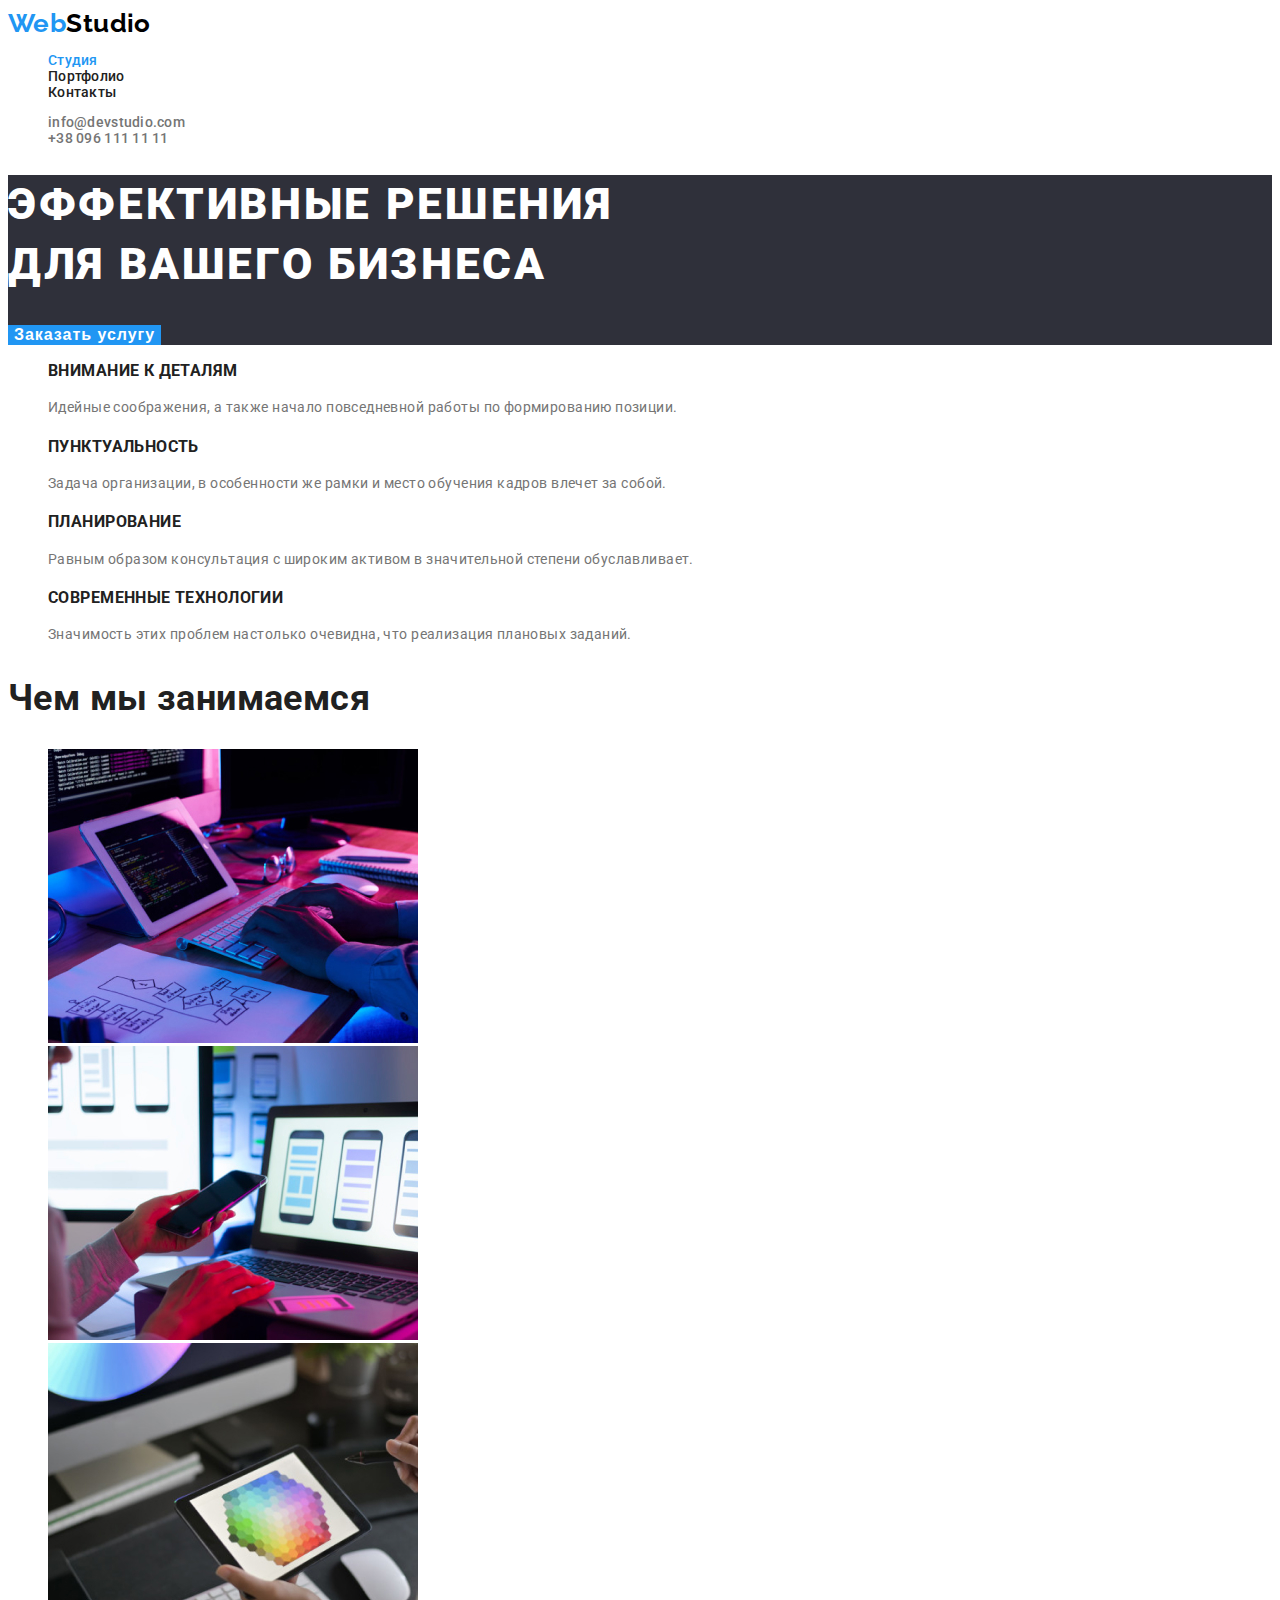
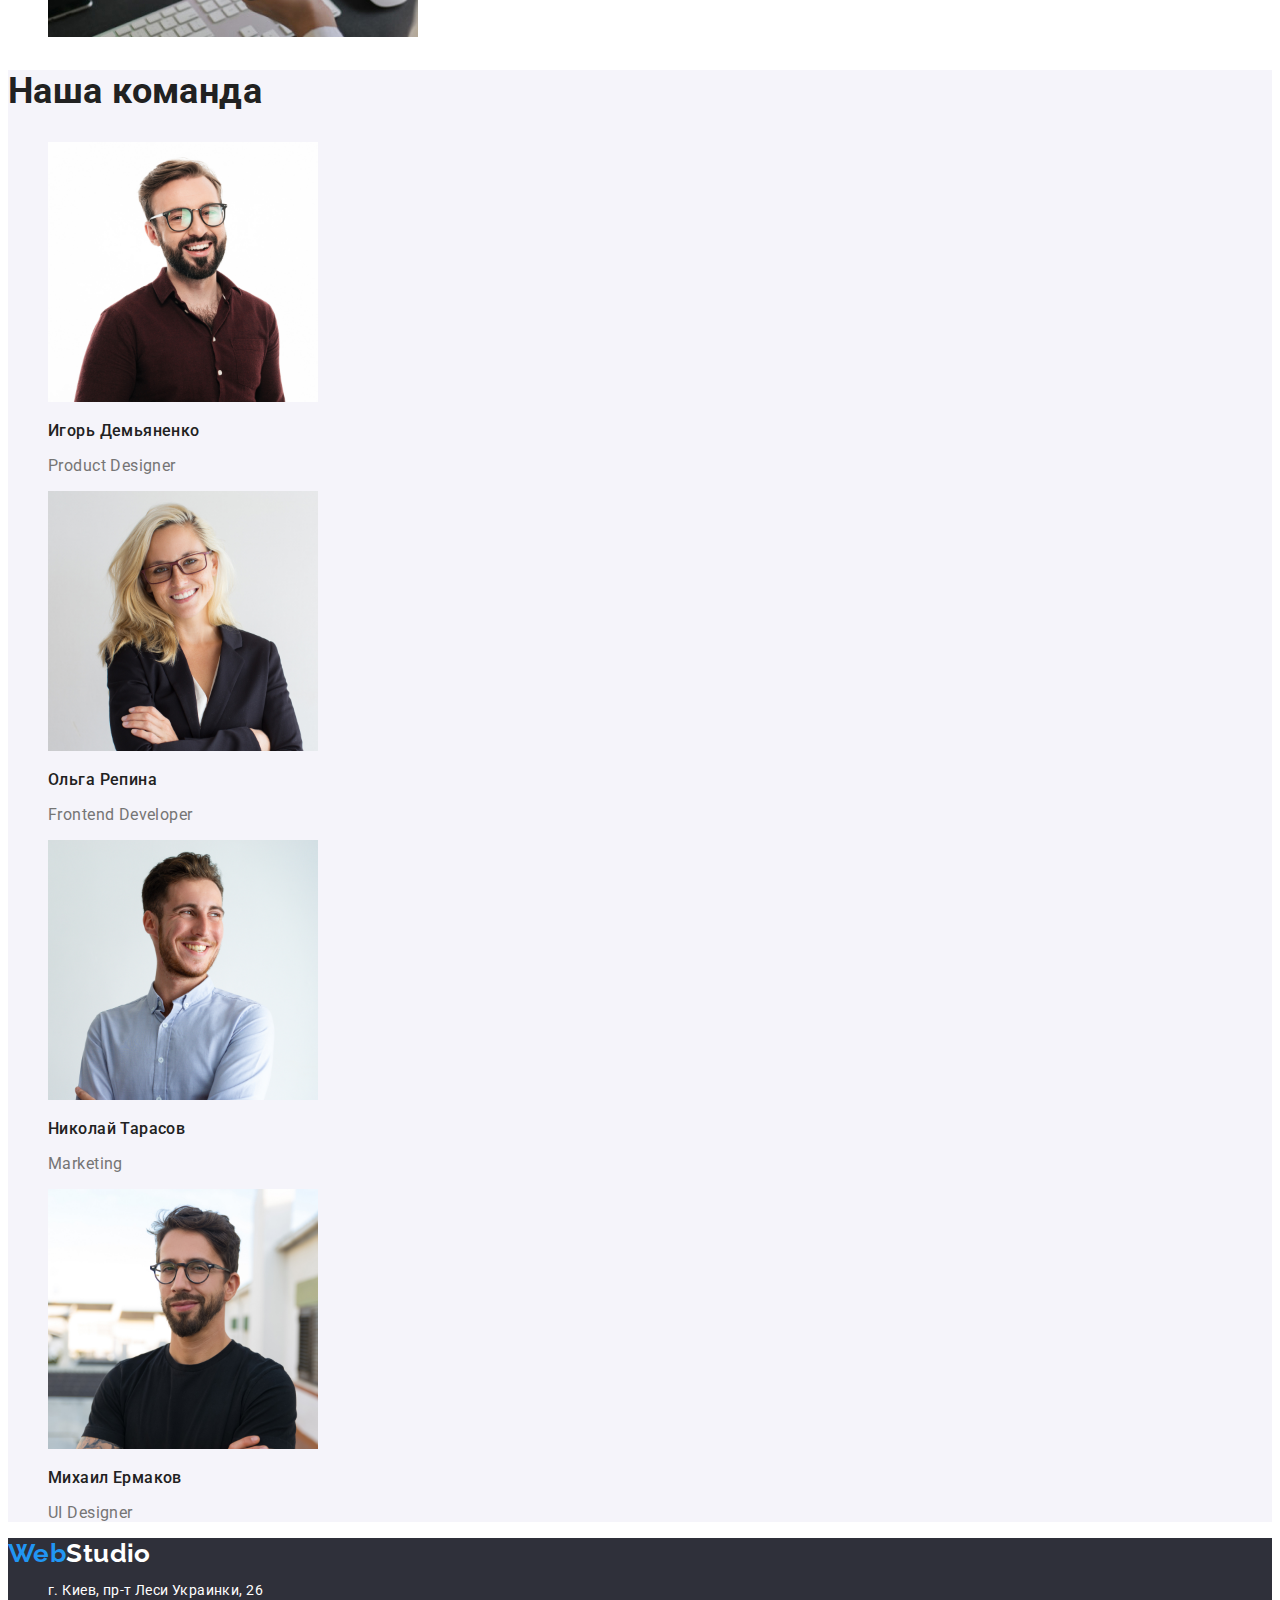
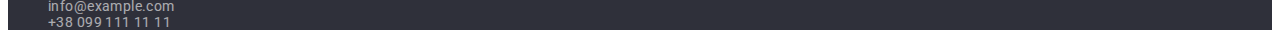
<file: index.html>
<!DOCTYPE html>
<html lang="ru">
  <head>
    <meta charset="UTF-8" />
    <meta name="viewport" content="width=device-width, initial-scale=1.0" />
    <title>Студия</title>
    <link rel="preconnect" href="https://fonts.gstatic.com" />
    <link
      href="https://fonts.googleapis.com/css2?family=Raleway:wght@700&family=Roboto:wght@400;500;700;900&display=swap"
      rel="stylesheet"
    />
    <link rel="stylesheet" href="./css/style.css" />
  </head>
  <body>
    <!-- Header -->
    <header>
      <!-- Navigation -->
      <nav>
        <a href="./" class="logo"><span>Web</span>Studio</a>
        <ul class="nav">
          <li><a href="#" class="nav-link active">Студия</a></li>
          <li><a href="./portfolio.html" class="nav-link">Портфолио</a></li>
          <li><a href="#" class="nav-link">Контакты</a></li>
        </ul>
      </nav>
      <ul class="contacts">
        <li>
          <a href="mailto:info@devstudio.com" class="contacts-link"
            >info@devstudio.com</a
          >
        </li>
        <li>
          <a href="tel:+380961111111" class="contacts-link"
            >+38 096 111 11 11</a
          >
        </li>
      </ul>
    </header>
    <!-- Main -->
    <main>
      <!-- Hero -->
      <section class="hero">
        <h1 class="hero-title">
          Эффективные решения <br />
          для вашего бизнеса
        </h1>
        <button class="hero-button">Заказать услугу</button>
      </section>
      <!--Our advantages -->
      <section class="advantages">
        <h2 class="visually-hidden">Our advantages</h2>
        <ul class="advantages-list">
          <li>
            <h3 class="advantages-title">Внимание к деталям</h3>
            <p class="advantages-text">
              Идейные соображения, а также начало повседневной работы по
              формированию позиции.
            </p>
          </li>
          <li>
            <h3 class="advantages-title">Пунктуальность</h3>
            <p class="advantages-text">
              Задача организации, в особенности же рамки и место обучения кадров
              влечет за собой.
            </p>
          </li>
          <li>
            <h3 class="advantages-title">Планирование</h3>
            <p class="advantages-text">
              Равным образом консультация с широким активом в значительной
              степени обуславливает.
            </p>
          </li>
          <li>
            <h3 class="advantages-title">Современные технологии</h3>
            <p class="advantages-text">
              Значимость этих проблем настолько очевидна, что реализация
              плановых заданий.
            </p>
          </li>
        </ul>
      </section>
      <!-- What we do? -->
      <section class="wedo">
        <h2 class="wedo-title">Чем мы занимаемся</h2>
        <ul class="wedo-list">
          <li>
            <img
              src="./img/what-we-do/img1.jpg"
              alt="программист набирает код"
              width="370"
              height="294"
            />
          </li>
          <li>
            <img
              src="./img/what-we-do/img2.jpg"
              alt="дизайн мобильных интерфейсов"
              width="370"
              height="294"
            />
          </li>
          <li>
            <img
              src="./img/what-we-do/img3.jpg"
              alt="выбирает цвет"
              width="370"
              height="294"
            />
          </li>
        </ul>
      </section>

      <!-- Our command -->
      <section class="command">
        <h2 class="command-title">Наша команда</h2>
        <ul class="command-list">
          <li class="command-item">
            <img
              src="./img/our-command/ihor.jpg"
              alt="Игорь Демьяненко"
              width="270"
              height="260"
            />
            <h3 class="command-subtitle">Игорь Демьяненко</h3>
            <p class="command-text">Product Designer</p>
          </li>
          <li class="command-item">
            <img
              src="./img/our-command/olga.jpg"
              alt="Ольга Репина"
              width="270"
              height="260"
            />
            <h3 class="command-subtitle">Ольга Репина</h3>
            <p class="command-text">Frontend Developer</p>
          </li>
          <li class="command-item">
            <img
              src="./img/our-command/nicolay.jpg"
              alt="Николай Тарасов"
              width="270"
              height="260"
            />
            <h3 class="command-subtitle">Николай Тарасов</h3>
            <p class="command-text">Marketing</p>
          </li>
          <li class="command-item">
            <img
              src="./img/our-command/michail.jpg"
              alt="Игорь Демьяненко"
              width="270"
              height="260"
            />
            <h3 class="command-subtitle">Михаил Ермаков</h3>
            <p class="command-text">UI Designer</p>
          </li>
        </ul>
      </section>
    </main>
    <!-- Footer -->
    <footer class="footer">
      <!-- Logo -->
      <a href="/" class="logo white"><span>Web</span>Studio</a>

      <address class="address">
        <ul class="address-list">
          <li>
            <a href="#" class="address-item">г. Киев, пр-т Леси Украинки, 26</a>
          </li>
          <li>
            <a href="mailto:info@example.com" class="address-item opacity06"
              >info@example.com</a
            >
          </li>
          <li>
            <a href="tel:+380991111111" class="address-item opacity06"
              >+38 099 111 11 11</a
            >
          </li>
        </ul>
      </address>
    </footer>
  </body>
</html>
</file>
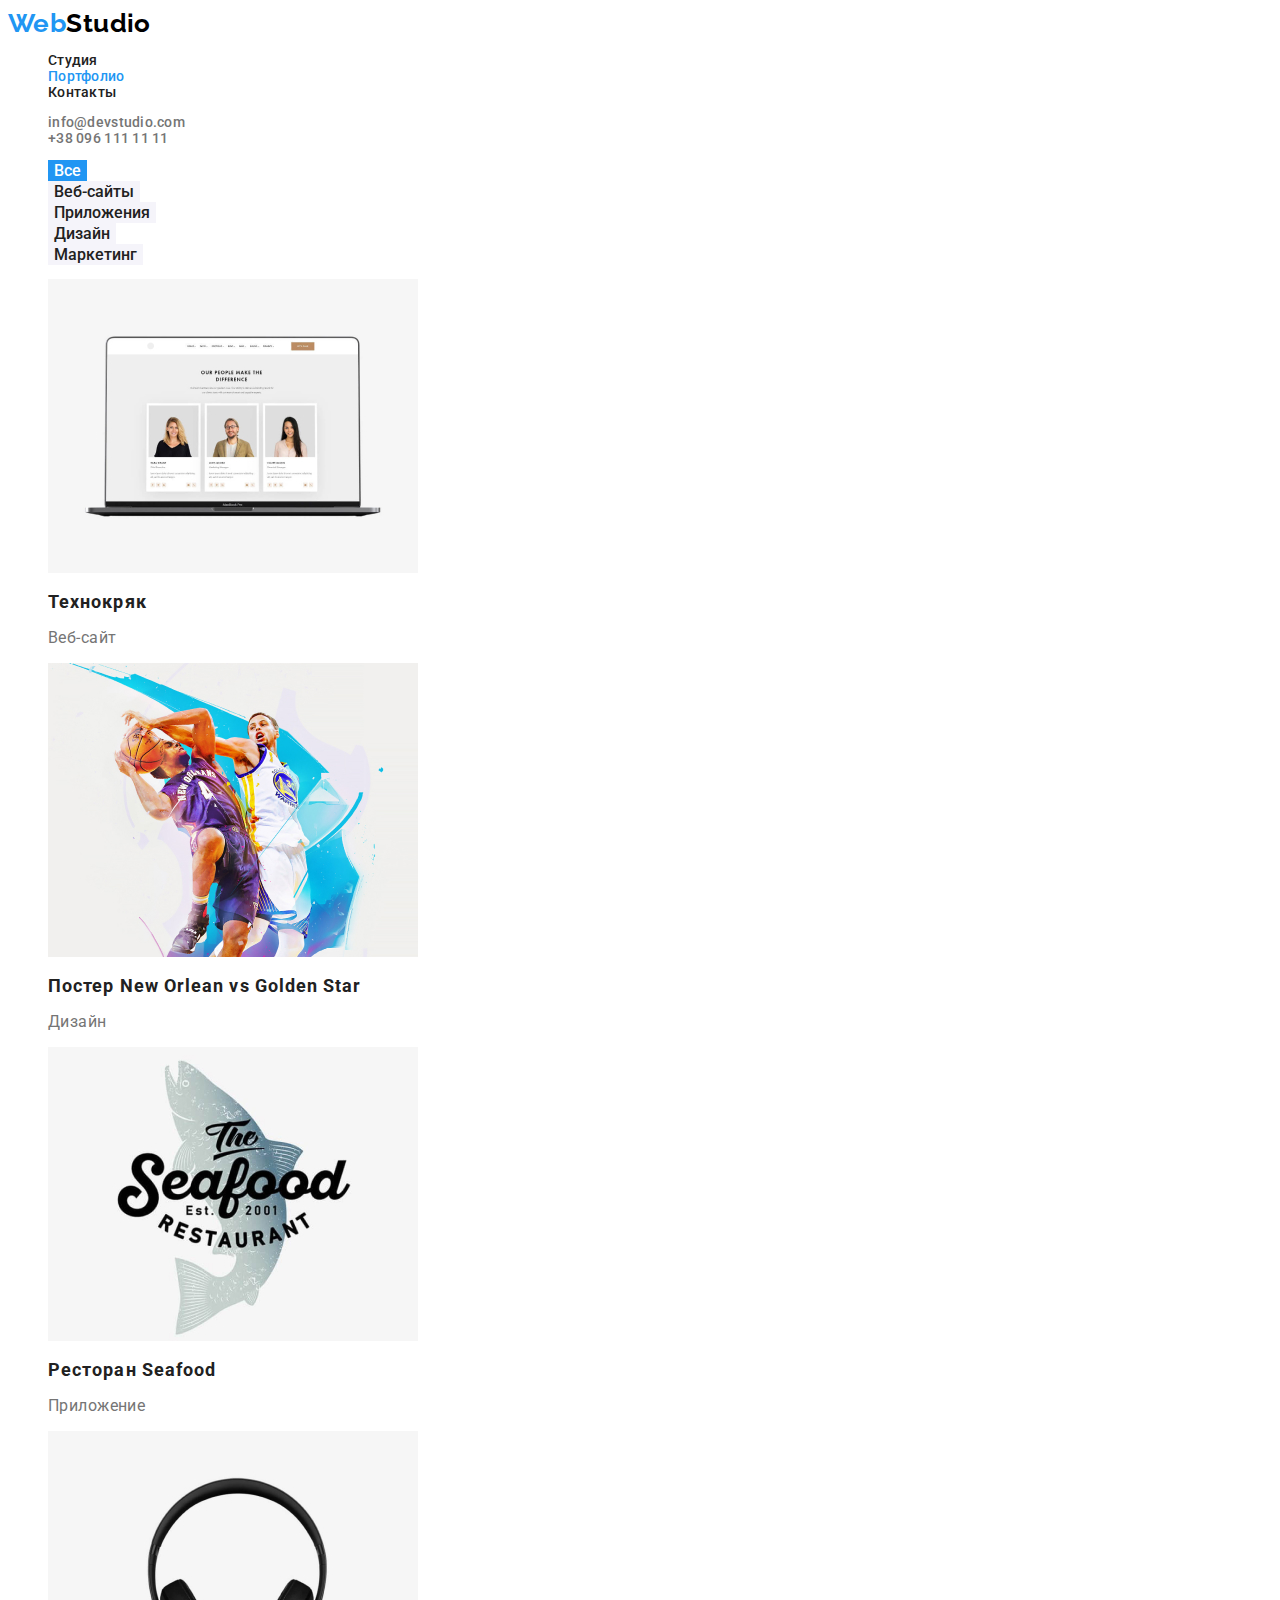
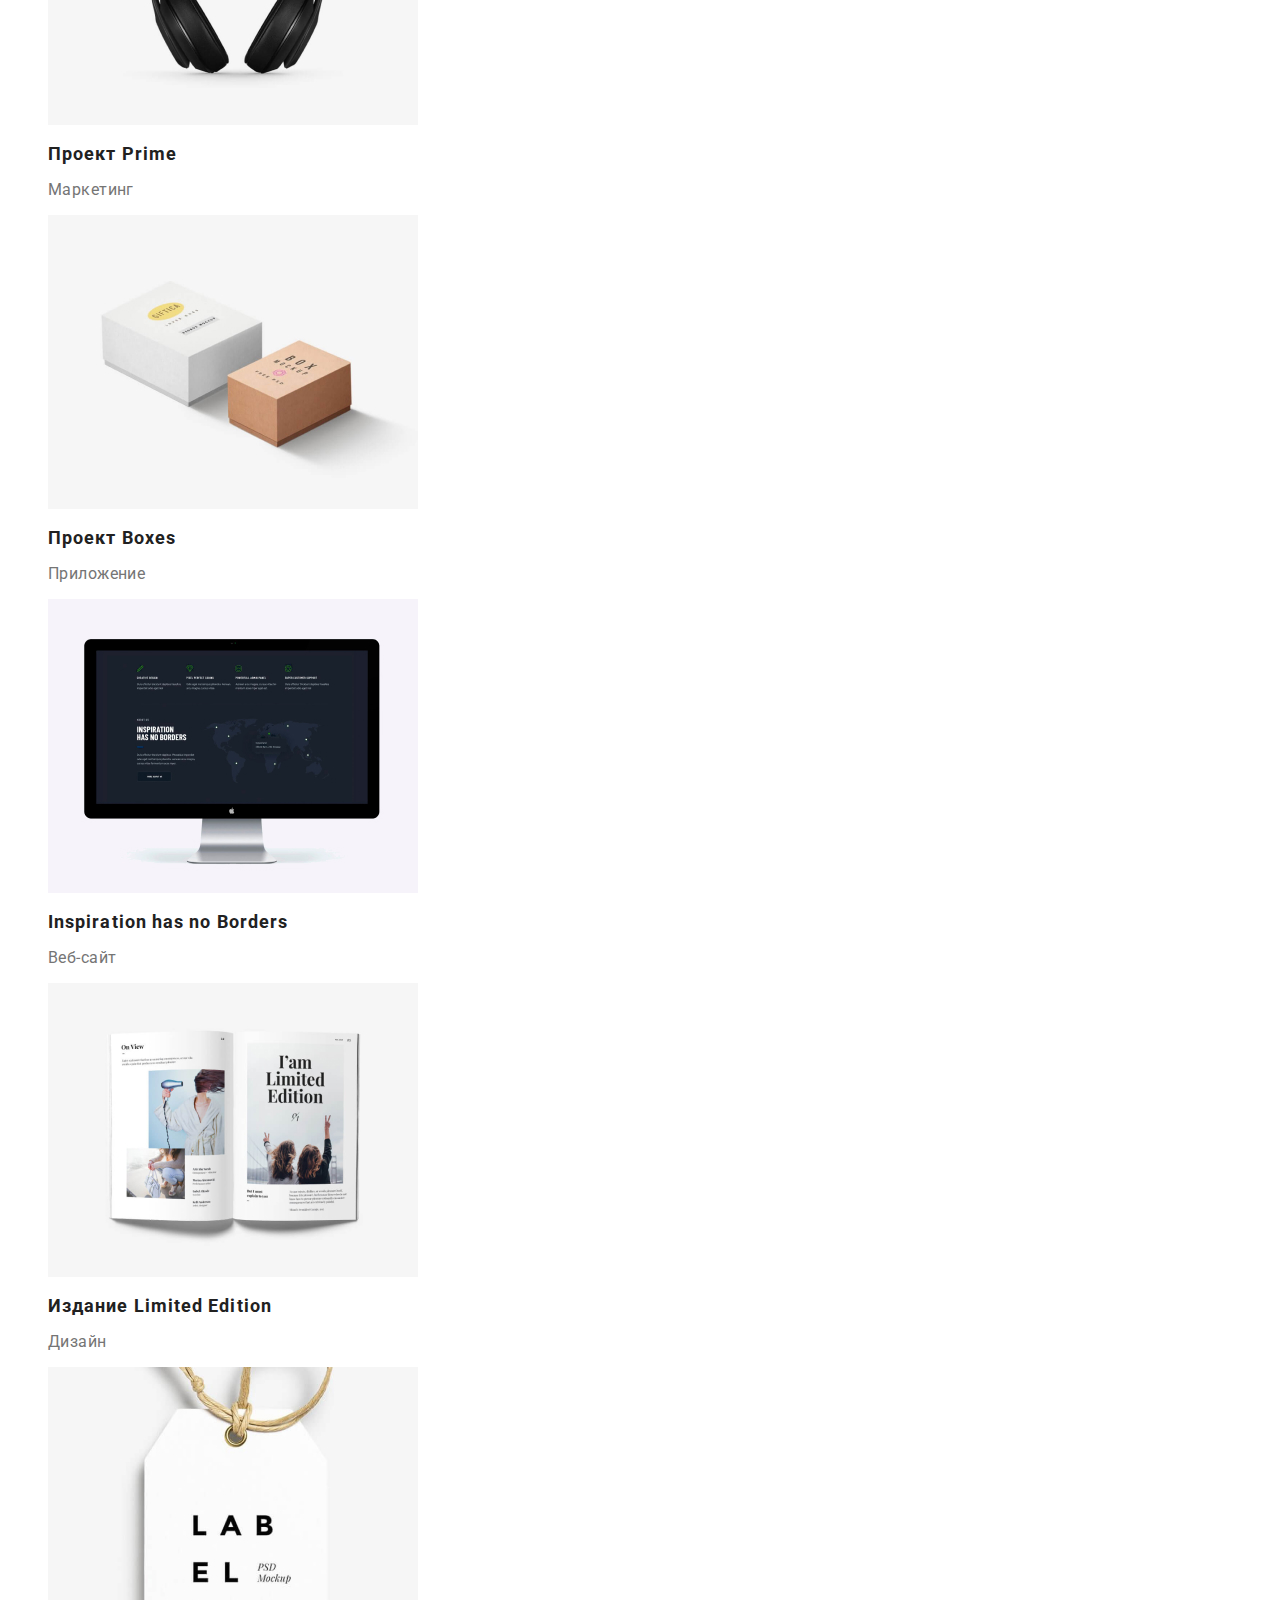
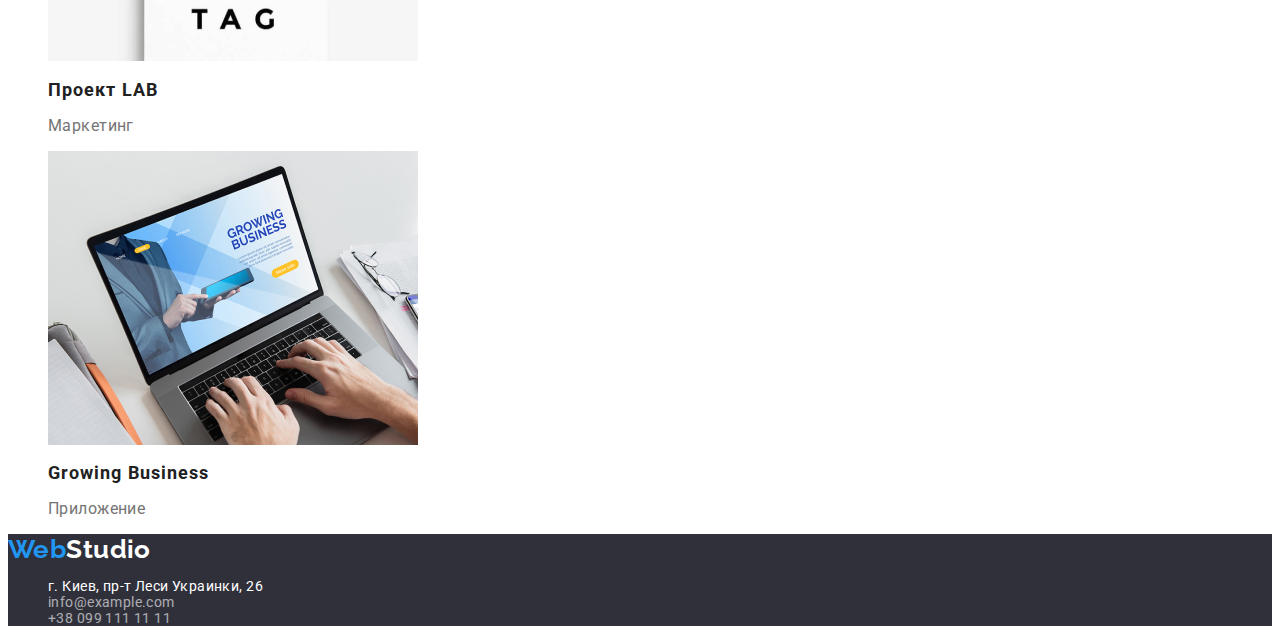
<file: portfolio.html>
<!DOCTYPE html>
<html lang="ru">
  <head>
    <meta charset="UTF-8" />
    <meta name="viewport" content="width=device-width, initial-scale=1.0" />
    <title>Портфолио</title>
    <link rel="preconnect" href="https://fonts.gstatic.com" />
    <link
      href="https://fonts.googleapis.com/css2?family=Raleway:wght@700&family=Roboto:wght@400;500;700;900&display=swap"
      rel="stylesheet"
    />
    <link rel="stylesheet" href="./css/style.css" />
  </head>
  <body>
    <header>
      <!-- Navigation -->
      <nav>
        <a href="./" class="logo"><span>Web</span>Studio</a>
        <ul class="nav">
          <li><a href="./index.html" class="nav-link">Студия</a></li>
          <li><a href="#" class="nav-link active">Портфолио</a></li>
          <li><a href="#" class="nav-link">Контакты</a></li>
        </ul>
      </nav>
      <ul class="contacts">
        <li>
          <a href="mailto:info@devstudio.com" class="contacts-link"
            >info@devstudio.com</a
          >
        </li>
        <li>
          <a href="tel:+380961111111" class="contacts-link"
            >+38 096 111 11 11</a
          >
        </li>
      </ul>
    </header>
    <main>
      <h1 class="visually-hidden">Портфолио</h1>
      <section>
        <!-- filter -->
        <ul class="filter-list">
          <li><button type="button" class="filter-btn active">Все</button></li>
          <li><button type="button" class="filter-btn">Веб-сайты</button></li>
          <li><button type="button" class="filter-btn">Приложения</button></li>
          <li><button type="button" class="filter-btn">Дизайн</button></li>
          <li><button type="button" class="filter-btn">Маркетинг</button></li>
        </ul>

        <!-- portfolio items -->
        <!-- Олександ Репета казав, що в цьому домашньому завданні огортати в лінки вміт тега "li" непотрібно -->
        <ul class="portfolio-list">
          <li class="portfolio-item">
            <img
              src="./img/portfolio/technokryak.jpg"
              alt="Технокряк"
              width="370"
              height="294"
            />
            <h2 class="portfolio-subtitle">Технокряк</h2>
            <p class="portfolio-text">Веб-сайт</p>
          </li>
          <li class="portfolio-item">
            <img
              src="./img/portfolio/new-orlean.jpg"
              alt="Постер New Orlean vs Golden Star"
              width="370"
              height="294"
            />
            <h2 class="portfolio-subtitle">Постер New Orlean vs Golden Star</h2>
            <p class="portfolio-text">Дизайн</p>
          </li>
          <li class="portfolio-item">
            <img
              src="./img/portfolio/seafood.jpg"
              alt="Ресторан Seafood"
              width="370"
              height="294"
            />
            <h2 class="portfolio-subtitle">Ресторан Seafood</h2>
            <p class="portfolio-text">Приложение</p>
          </li>
          <li class="portfolio-item">
            <img
              src="./img/portfolio/prime.jpg"
              alt="Проект Prime"
              width="370"
              height="294"
            />
            <h2 class="portfolio-subtitle">Проект Prime</h2>
            <p class="portfolio-text">Маркетинг</p>
          </li>
          <li class="portfolio-item">
            <img
              src="./img/portfolio/boxes.jpg"
              alt="Проект Boxes"
              width="370"
              height="294"
            />
            <h2 class="portfolio-subtitle">Проект Boxes</h2>
            <p class="portfolio-text">Приложение</p>
          </li>
          <li class="portfolio-item">
            <img
              src="./img/portfolio/inspiration.jpg"
              alt="Inspiration has no Borders"
              width="370"
              height="294"
            />
            <h2 class="portfolio-subtitle">Inspiration has no Borders</h2>
            <p class="portfolio-text">Веб-сайт</p>
          </li>
          <li class="portfolio-item">
            <img
              src="./img/portfolio/limited-edition.jpg"
              alt="Издание Limited Edition"
              width="370"
              height="294"
            />
            <h2 class="portfolio-subtitle">Издание Limited Edition</h2>
            <p class="portfolio-text">Дизайн</p>
          </li>
          <li class="portfolio-item">
            <img
              src="./img/portfolio/lab.jpg"
              alt="Проект LAB"
              width="370"
              height="294"
            />
            <h2 class="portfolio-subtitle">Проект LAB</h2>
            <p class="portfolio-text">Маркетинг</p>
          </li>
          <li class="portfolio-item">
            <img
              src="./img/portfolio/growing-business.jpg"
              alt="Growing Business"
              width="370"
              height="294"
            />
            <h2 class="portfolio-subtitle">Growing Business</h2>
            <p class="portfolio-text">Приложение</p>
          </li>
        </ul>
      </section>
    </main>
    <footer class="footer">
      <!-- Logo -->
      <a href="/" class="logo white"><span>Web</span>Studio</a>

      <address class="address">
        <ul class="address-list">
          <li>
            <a href="#" class="address-item">г. Киев, пр-т Леси Украинки, 26</a>
          </li>
          <li>
            <a href="mailto:info@example.com" class="address-item opacity06"
              >info@example.com</a
            >
          </li>
          <li>
            <a href="tel:+380991111111" class="address-item opacity06"
              >+38 099 111 11 11</a
            >
          </li>
        </ul>
      </address>
    </footer>
  </body>
</html>
</file>
<file: css/style.css>
/* #region Variables */
:root {
  --main-color-blue: #2196f3;
  --main-color-darkgrey: #212121;
  --main-color-lightgrey: #757575;
  --button-bg: #f5f4fa;
  --white-color: #ffffff;
  --black-color: #000000;
  --bg-dark: #2f303a;
  --bg-light: #f5f4fa;
}
/* #endregion */

/* #region Common styles */
body {
  font-family: "Roboto", "Segoe UI", Tahoma, Geneva, Verdana, sans-serif;
  letter-spacing: 0.03em;
  font-size: 14px;
}

.visually-hidden {
  position: absolute;
  width: 1px;
  height: 1px;
  margin: -1px;
  border: 0;
  padding: 0;

  white-space: nowrap;
  clip-path: inset(100%);
  clip: rect(0 0 0 0);
  overflow: hidden;
}

/* #endregion */

/* #region HEADER */
.logo {
  font-family: "Raleway", "Segoe UI", Tahoma, Geneva, Verdana, sans-serif;
  font-weight: 700;
  font-size: 26px;
  color: var(--black-color);
  text-decoration: none;
}

.logo span {
  color: var(--main-color-blue);
}

.nav {
  list-style: none;
}

.nav-link {
  font-weight: 500;
  letter-spacing: 0.02em;
  color: var(--main-color-darkgrey);
  text-decoration: none;
}
.nav-link.active {
  color: var(--main-color-blue);
}

.nav-link:hover,
.nav-link:focus {
  color: var(--main-color-blue);
}

.contacts {
  list-style: none;
}

.contacts-link {
  font-weight: 500;
  letter-spacing: 0.02em;
  text-decoration: none;
  color: var(--main-color-lightgrey);
}

.contacts-link:hover,
.contacts-link:focus {
  color: var(--main-color-blue);
}

/* #endregion */

/* #region HERO */
.hero {
  background-color: var(--bg-dark);
}

.hero-title {
  font-size: 44px;
  font-weight: 900;
  line-height: 1.36;
  text-transform: uppercase;
  letter-spacing: 0.06em;
  color: var(--white-color);
}
.hero-button {
  font-size: 16px;
  font-weight: 700;
  letter-spacing: 0.06em;
  color: var(--white-color);
  background-color: var(--main-color-blue);
  border: none;
}

.hero-button:hover {
  cursor: pointer;
}
/* #endregion */

/* #region ADVANTAGES */
.advantages-list {
  list-style: none;
}
.advantages-title {
  color: var(--main-color-darkgrey);
  text-transform: uppercase;
}
.advantages-text {
  color: var(--main-color-lightgrey);
  line-height: 1.71;
}
/* #endregion */

/* #region WHAT WE DO */
.wedo-title {
  font-size: 36px;
  font-weight: 700;
  color: var(--main-color-darkgrey);
}

.wedo-list {
  list-style: none;
}
/* #endregion */

/* #region OUR COMMAND */
.command {
  background-color: var(--bg-light);
}

.command-title {
  font-size: 36px;
  font-weight: 700;
  color: var(--main-color-darkgrey);
}

.command-list {
  list-style: none;
}

.command-subtitle {
  font-size: 16px;
  font-weight: 500;
  color: var(--main-color-darkgrey);
}

.command-text {
  font-size: 16px;
  color: var(--main-color-lightgrey);
}
/* #endregion */

/* #region FOOTER */
.footer {
  background-color: var(--bg-dark);
}

.logo.white {
  color: var(--white-color);
}
.address-list {
  list-style: none;
}

.address-item {
  font-style: normal;
  text-decoration: none;
  color: var(--white-color);
}

.opacity06 {
  opacity: 0.6;
}
/* #endregion */

/* #region PORTFOLIO FILTER */
.filter-list {
  list-style: none;
}

.filter-btn {
  font-family: "Roboto", "Segoe UI", Tahoma, Geneva, Verdana, sans-serif;
  font-size: 16px;
  font-weight: 500;
  color: var(--main-color-darkgrey);
  background-color: var(--bg-light);
  border: none;
}

.filter-btn:hover,
.filter-btn:focus,
.filter-btn.active {
  color: var(--white-color);
  background-color: var(--main-color-blue);
  cursor: pointer;
}
/* #endregion */

/* #region PORTFOLIO */
.portfolio-list {
  list-style: none;
}

.portfolio-subtitle {
  font-size: 18px;
  font-weight: 700;
  letter-spacing: 0.06em;
  color: var(--main-color-darkgrey);
}

.portfolio-text {
  font-size: 16px;
  color: var(--main-color-lightgrey);
}
/* #endregion */
</file>
